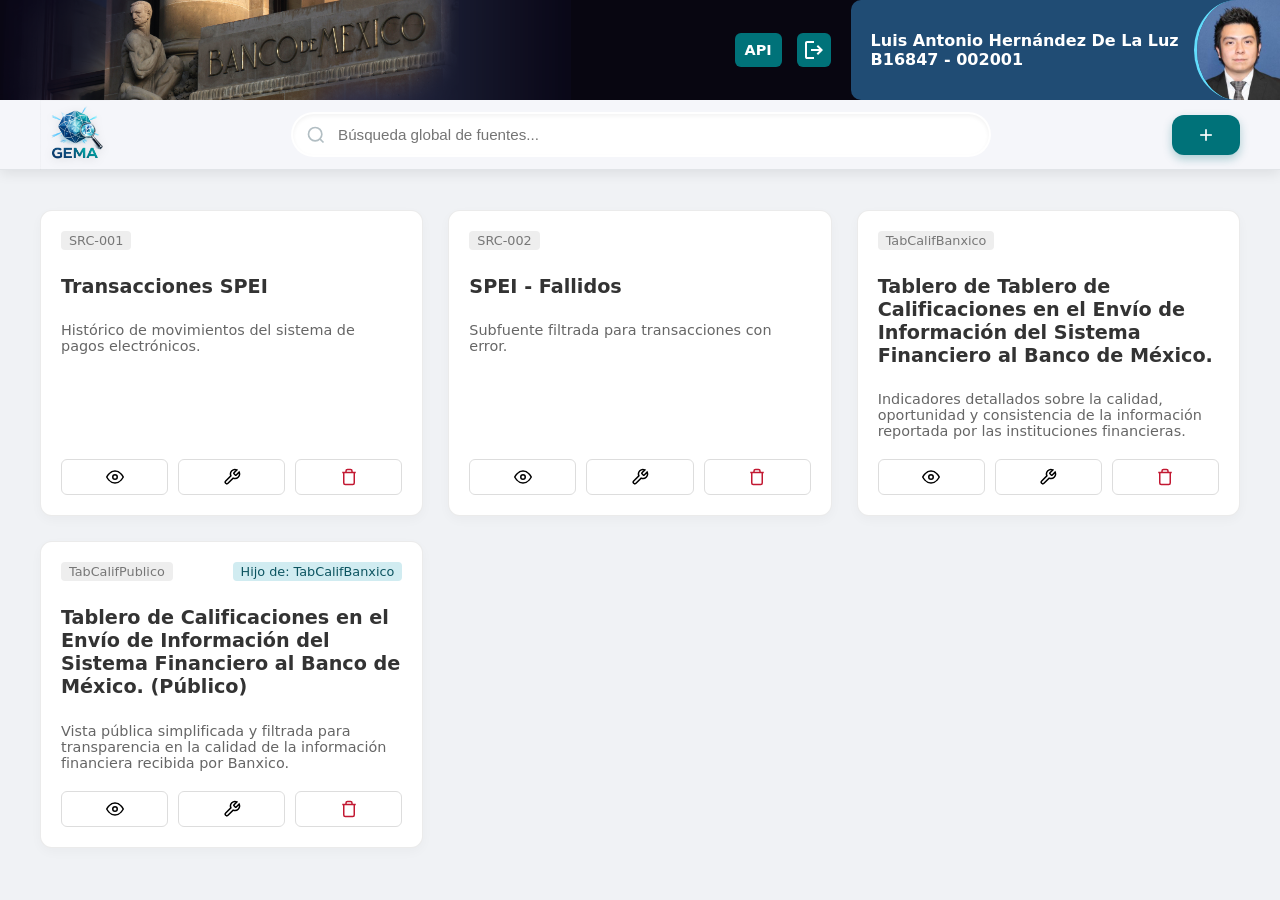
<file: index.html>
<!DOCTYPE html>
<html lang="es">
<head>
    <meta charset="UTF-8">
    <meta name="viewport" content="width=device-width, initial-scale=1.0">
    <link rel="stylesheet" href="css/header.css">
    <link rel="stylesheet" href="css/styles.css">
    <title>GEMA - Gestión de Fuentes de Datos</title>
</head>
<body>

    <header>
      <div class="grupo-izquierdo">
        <img src="imagenes/logo1.png" alt="Banco de Mexico" class="logo" />
      </div>
      <div class="usuario">
        <div class="botones-header desktop-only botones">          
          <a href="gema-api.html" id="btn-api-modulo" data-tooltip="Ir a GEMA-API">
            API
          </a>
          <a href="#" data-tooltip="Cerrar sesión">
            <img src="imagenes/salir.svg" alt="Cerrar sesión" width="24" height="24">
          </a>
        </div>
        <div class="usuario-main">
          <div class="info">
            <div class="nombre-usuario">Luis Antonio Hernández De La Luz</div>
            <div class="nombre-usuario">B16847 - 002001</div>
          </div>
          <img src="imagenes/b16847.png" alt="Usuario" class="foto-usuario">
        </div>
      </div>
    </header>

    <nav class="gema-nav-superior">
        <div class="nav-container">
            <div class="nav-brand">
                <img src="imagenes/IconoGEMA.svg" alt="GEMA Icon" class="gema-icon-logo">
            </div>
            
            <div class="nav-search">
                <div class="search-wrapper">
                    <input type="text" id="main-search" placeholder="Búsqueda global de fuentes...">
                    <svg class="search-icon" width="20" height="20" viewBox="0 0 24 24" fill="none" stroke="currentColor" stroke-width="2"><circle cx="11" cy="11" r="8"></circle><line x1="21" y1="21" x2="16.65" y2="16.65"></line></svg>
                </div>
            </div>

            <div class="nav-actions">
                <button class="btn-nueva-fuente-nav" id="btn-nueva-fuente">
                    <svg width="20" height="20" viewBox="0 0 24 24" fill="none" stroke="currentColor" stroke-width="2"><line x1="12" y1="5" x2="12" y2="19"></line><line x1="5" y1="12" x2="19" y2="12"></line></svg>
                </button>
            </div>
        </div>
    </nav>

    <div class="contenedor-app">
        <div class="section-header">
        </div>
        
        <div class="fuentes-grid" id="fuentes-container">
            </div>
    </div>

    <div id="modal-admin" class="modal">
        <div class="modal-content admin-size">
            </div>
    </div>
    <div id="modal-preview" class="modal">
        <div class="modal-content preview-size">
            </div>
    </div>


    <script src="js/librerias/jquery-3.7.1.min.js"></script>
    <script src="js/librerias/jquery-ui.min.js"></script>
    <script src="js/app.js"></script>
</body>
</html>
</file>
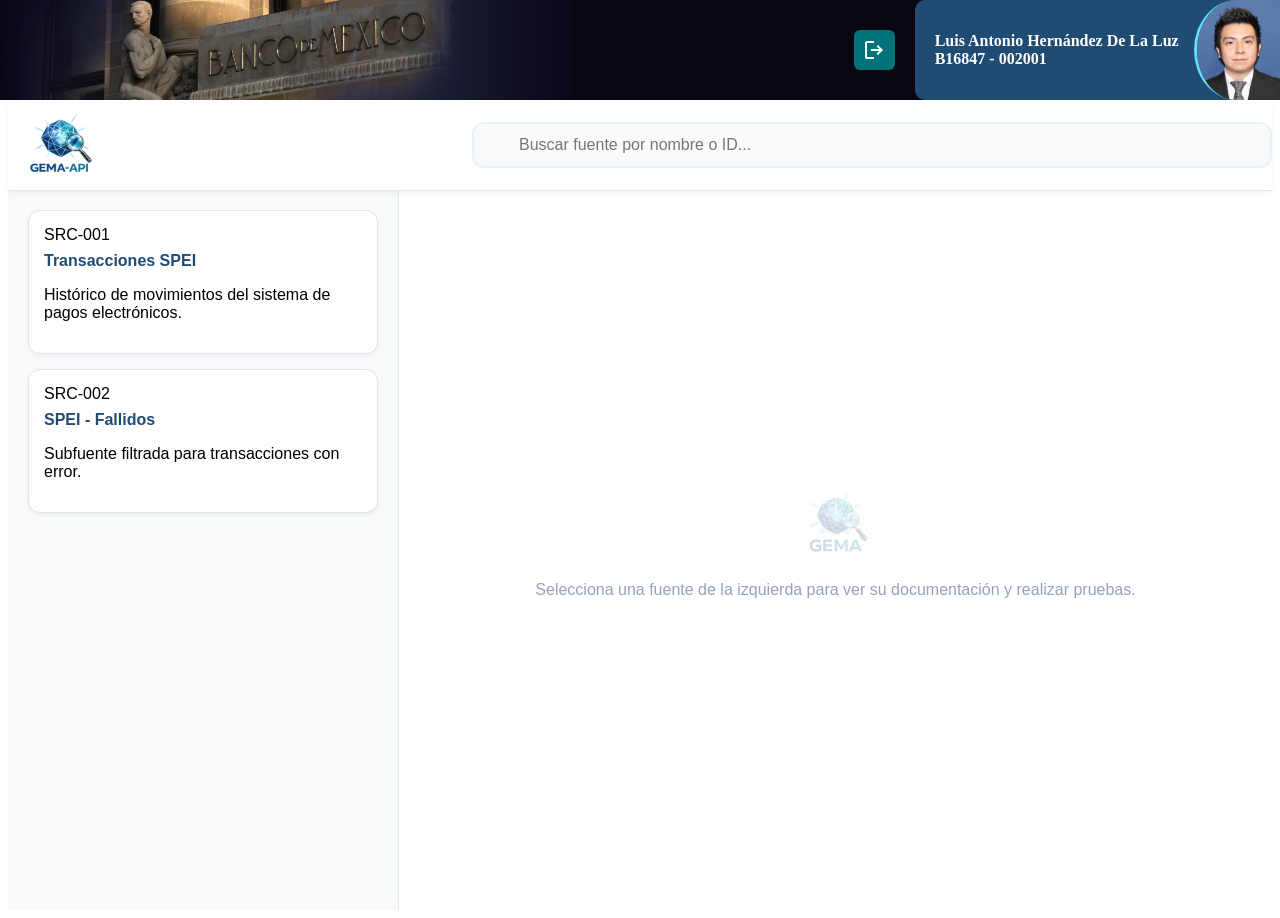
<file: gema-api.html>
<!DOCTYPE html>
<html lang="es">
<head>
	<meta charset="UTF-8">
    <meta name="viewport" content="width=device-width, initial-scale=1.0">

    <!-- Header-->
    <link rel="stylesheet" href="css/header.css">

    <link rel="stylesheet" href="css/gema-api.css">
    <!-- Titulo de pagina -->
    <title>GEMA</title>
</head>

<body>

	<!-- Header -->
	<header>
      <div class="grupo-izquierdo">
        <img src="imagenes/logo1.png" alt="Banco de Mexico" class="logo" />
      </div>
      <div class="usuario">
        <!-- Bonones de accion -->
        <div class="botones-header desktop-only botones">          
          <a href="#" data-tooltip="Cerrar sesión" data-tooltip-position="bottom">
            <img src="imagenes/salir.svg" alt="Cerrar sesión" data-imgtype="d" width="24" height="24">
          </a>
        </div>
        <div class="usuario-main">
          <div class="info">
            <div class="nombre-usuario">Luis Antonio Hernández De La Luz</div>
            <div class="nombre-usuario">B16847 - 002001</div>
          </div>
          <img src="imagenes/b16847.png" alt="Usuario" class="foto-usuario">
        </div>
      </div>
    </header>

    
    <!-- Contenido de la aplicación -->
<div class="contenedor-app">
    <section class="barra-herramientas-api">
        <div class="brand-api">
            <img src="imagenes/IconoGEMA-API.svg" alt="GEMA Logo" class="gema-logo-mini">
        </div>
        <div class="search-wrapper">
            <div class="search-box">
                <input type="text" id="api-search" placeholder="Buscar fuente por nombre o ID...">
            </div>
        </div>
    </section>

    <div class="main-api-layout">
        <aside class="api-sidebar">
            <div id="api-fuentes-container" class="grid-api-fuentes-vertical">
                </div>
        </aside>

        <main class="api-main-content">
            <div id="welcome-msg" class="placeholder-api">
                <img src="imagenes/IconoGEMA.svg" style="width: 80px; opacity: 0.2;">
                <p>Selecciona una fuente de la izquierda para ver su documentación y realizar pruebas.</p>
            </div>
            
            <section class="api-workspace" style="display: none;">
    <div class="workspace-header">
        <div class="titulo-doc">
            <h2 id="workspace-title">Nombre de la Fuente</h2>
        </div>
        <button class="btn-close-preview" title="Cerrar documentación" onclick="$('.api-workspace').hide(); $('#welcome-msg').show();">
    <svg width="20" height="20" viewBox="0 0 24 24" fill="none" stroke="currentColor" stroke-width="2.5" stroke-linecap="round" stroke-linejoin="round">
        <line x1="18" y1="6" x2="6" y2="18"></line>
        <line x1="6" y1="6" x2="18" y2="18"></line>
    </svg>
</button>
    </div>

    <div class="api-tabs">
        <button class="api-tab-btn active" onclick="switchApiTab(this, 'api-guia')">Guía de uso</button>
        <button class="api-tab-btn" onclick="switchApiTab(this, 'api-diccionario-ref')">Diccionario de datos</button>
        <button class="api-tab-btn" onclick="switchApiTab(this, 'api-tester')">Probar API</button>
    </div>

    <div class="api-workspace-body">
<div id="api-guia" class="tab-pane-api active">
    <div class="api-section">
        <h3>1. Token de Consulta</h3>
        <p>El token de consulta es un requisito necesario para poder utilizar el API. Consiste en caracteres alfanuméricos y debe ser enviado cada vez que se interactúe con los servicios provistos a través del JSON de entrada.</p>
        
        <label class="label-editable">Ejemplo de Token</label>
        <div class="code-block token-wrap">eyJhbGciOiJIUzI1NiJ9.eyJzdWIiOiJUb2tlbiIsImlhdCI6MTY5NzIyOTQwMCwiZXhwIjoxNjk3MjI5NDYwLCJtZW5zYWplIjoiR2VuZXJvIHVuIHRva2VuIHBhcmEgdXNhciBlbCBBUElGRiIsInRpcG9MbGF2ZSI6InB1YmxpY2EiLCJ1c3VhcmlvIjoicHVibGljbyJ9.MknHZlzvcUa0KKiMPglWXGdb6hflkn49L8cYdx__TbY</div>
    </div>

    <div class="api-section">
        <h3>2. ¿Cómo generar el token externamente?</h3>
        <p>Para obtener un token válido, se debe consumir el siguiente servicio técnico:</p>
        
        <div class="tabla-tecnica-container">
            <table class="tabla-tecnica">
                <tr>
                    <td><strong>URL del servicio</strong></td>
                    <td><code>https://www.banxico.org.mx/GEMA/API/generaTokenAPIIF</code></td>
                </tr>
                <tr>
                    <td><strong>Método</strong></td>
                    <td><span class="metodo post">POST</span></td>
                </tr>
                <tr>
                    <td><strong>Content-Type</strong></td>
                    <td><code>application/json</code></td>
                </tr>
                <tr>
                    <td><strong>Formato de respuesta</strong></td>
                    <td>Texto (String)</td>
                </tr>
                <tr>
                    <td><strong>Datos de entrada</strong></td>
                    <td><i style="color: #94a3b8;">No se requieren datos de entrada</i></td>
                </tr>
            </table>
        </div>
    </div>

    <div class="api-section">
    <div class="endpoint-header">
        <h3>Servicio /consultarInformacion</h3>
    </div>
    <p>Este servicio permite consultar información de diversas fuentes de base de datos de manera dinámica y flexible.</p>

    <h4>Detalles del servicio</h4>
    <div class="tabla-tecnica-container">
        <table class="tabla-tecnica">
            <tr>
                <td><strong>URL del servicio</strong></td>
                <td><code>https://www.banxico.org.mx/GEMA/API/consultarInformacion</code></td>
            </tr>
            <tr>
                <td><strong>Método</strong></td>
                <td><span class="metodo post">POST</span></td>
            </tr>
            <tr>
                <td><strong>Content-Type</strong></td>
                <td><code>application/json</code></td>
            </tr>
            <tr>
                <td><strong>Formato de respuesta</strong></td>
                <td>JSON (Objeto con arreglo de datos)</td>
            </tr>
        </table>
    </div>

    <h4>Descripción de entrada (Body)</h4>
    <p style="font-size: 0.85rem; color: #64748b; margin-bottom: 10px;">Envía un objeto JSON con los siguientes parámetros:</p>
    
    <div class="tabla-parametros-container">
        <table class="tabla-parametros">
            <thead>
                <tr>
                    <th>Campo</th>
                    <th>Tipo</th>
                    <th>Descripción</th>
                    <th>Requerido</th>
                </tr>
            </thead>
            <tbody>
                <tr>
                    <td><code>token</code></td>
                    <td>Texto</td>
                    <td>Código alfanumérico generado en el servicio de autenticación.</td>
                    <td><span class="req-tag">Obligatorio</span></td>
                </tr>
                <tr>
                    <td><code>fuente</code></td>
                    <td>Texto</td>
                    <td>ID de la fuente (ej: <span id="doc-id-fuente-inline">ID_FUENTE</span>).</td>
                    <td><span class="req-tag">Obligatorio</span></td>
                </tr>
                <tr>
                    <td><code>camposVisibles</code></td>
                    <td>Texto</td>
                    <td>Nombres de campos separados por comas que se desean obtener.</td>
                    <td><span class="req-tag">Obligatorio</span></td>
                </tr>
                <tr>
                    <td><code>campos</code></td>
                    <td>Texto</td>
                    <td>Campos a los cuales se les va a aplicar un filtro.</td>
                    <td><span class="opt-tag">Opcional</span></td>
                </tr>
                <tr>
                    <td><code>operadores</code></td>
                    <td>Texto</td>
                    <td>Operadores lógicos para los filtros (=, >, <, LIKE).</td>
                    <td><span class="opt-tag">Opcional</span></td>
                </tr>
                <tr>
                    <td><code>valores</code></td>
                    <td>Texto</td>
                    <td>Valores correspondientes a los filtros definidos.</td>
                    <td><span class="opt-tag">Opcional</span></td>
                </tr>
                <tr>
                    <td><code>camposAgrupador</code></td>
                    <td>Texto</td>
                    <td>Campos para aplicar operaciones de agregación (SUM, AVG).</td>
                    <td><span class="opt-tag">Opcional</span></td>
                </tr>
                <tr>
                    <td><code>operadoresAgrupador</code></td>
                    <td>Texto</td>
                    <td>Funciones de agrupación a aplicar.</td>
                    <td><span class="opt-tag">Opcional</span></td>
                </tr>
                <tr>
                    <td><code>agruparPorCampos</code></td>
                    <td>Texto</td>
                    <td>Campos base para la agrupación (GROUP BY).</td>
                    <td><span class="opt-tag">Opcional</span></td>
                </tr>
                <tr>
                    <td><code>ordenamiento</code></td>
                    <td>Texto</td>
                    <td>Campos de orden. Usa 1 (Asc) o -1 (Desc).</td>
                    <td><span class="opt-tag">Opcional</span></td>
                </tr>
                <tr>
                    <td><code>limite</code></td>
                    <td>Texto</td>
                    <td>Número de registros. 0 para traer todos.</td>
                    <td><span class="opt-tag">Opcional</span></td>
                </tr>
                <tr class="row-highlight">
                    <td><code>paginado</code></td>
                    <td>Texto</td>
                    <td>1 para activar paginación, 0 para desactivar.</td>
                    <td><span class="opt-tag">Opcional</span></td>
                </tr>
                <tr>
                    <td><code>pagInicio</code></td>
                    <td>Texto</td>
                    <td>Número de página inicial (Solo si paginado es 1).</td>
                    <td><span class="cond-tag">Condicional</span></td>
                </tr>
                <tr>
                    <td><code>pagFin</code></td>
                    <td>Número</td>
                    <td>Número de página final (Solo si paginado es 1).</td>
                    <td><span class="cond-tag">Condicional</span></td>
                </tr>
            </tbody>
        </table>
    </div>
</div>
</div>

        <div id="api-diccionario-ref" class="tab-pane-api">
            <h3>Diccionario de datos</h3>
            <div id="api-diccionario-list" class="diccionario-grid-api">
                </div>
        </div>

        <div id="api-tester" class="tab-pane-api">
    <div class="tester-container">
        <div class="token-generator-box">
            <div class="token-info">
                <h4><svg width="18" height="18" viewBox="0 0 24 24" fill="none" stroke="currentColor" stroke-width="2" style="vertical-align: middle; margin-right: 5px;"><path d="M21 2l-2 2m-7.61 7.61a5.5 5.5 0 1 1-7.778 7.778 5.5 5.5 0 0 1 7.777-7.777zm0 0L15.5 7.5m0 0l3 3m-3-3l2.5-2.5"></path></svg> Autenticación</h4>
                <p>Genera un token temporal para autorizar tus peticiones de prueba.</p>
            </div>
            <div class="token-action">
                <button class="btn-secundario" onclick="generarTokenJWT()">Generar JWT de prueba</button>
                <input type="text" id="token-display" class="form-control-gema token-input" placeholder="Token no generado..." readonly>
            </div>
        </div>

        <div class="playground-layout">
            <div class="params-side">
                <h3>Parámetros de la Consulta</h3>
                <div class="params-grid">
                    <div class="form-group-api full-width">
                        <label>ID de Fuente</label>
                        <input type="text" id="test-id-fuente" class="form-control-gema" readonly>
                    </div>
                    
                    <div class="form-group-api full-width">
                        <label>Campos Visibles (separados por coma)</label>
                        <input type="text" id="test-visibles" class="form-control-gema" placeholder="CAMPO1, CAMPO2, CAMPO3">
                    </div>

                    <div class="form-group-api">
                        <label>Campos (Filtro)</label>
                        <input type="text" id="test-campos" class="form-control-gema" placeholder="CAMPO_A">
                    </div>
                    <div class="form-group-api">
                        <label>Operadores</label>
                        <input type="text" id="test-operadores" class="form-control-gema" placeholder="=">
                    </div>
                    <div class="form-group-api full-width">
                        <label>Valores</label>
                        <input type="text" id="test-valores" class="form-control-gema" placeholder="Valor">
                    </div>

                    <div class="form-group-api">
                        <label>Campos Agrupador</label>
                        <input type="text" id="test-agrup-campos" class="form-control-gema" placeholder="MONTO">
                    </div>
                    <div class="form-group-api">
                        <label>Operadores Agrupador</label>
                        <input type="text" id="test-agrup-ops" class="form-control-gema" placeholder="SUM">
                    </div>
                    
                    <div class="form-group-api">
                        <label>Agrupar por Campos</label>
                        <input type="text" id="test-groupby" class="form-control-gema" placeholder="FECHA">
                    </div>
                    <div class="form-group-api">
                        <label>Ordenar por Campos</label>
                        <input type="text" id="test-order" class="form-control-gema" placeholder="ID:1">
                    </div>

                    <div class="form-group-api full-width">
                        <label>Número máximo de registros (Límite)</label>
                        <input type="number" id="test-limit" class="form-control-gema" value="10" min="0">
                    </div>
                </div>

                <button class="btn-primary btn-execute" onclick="consultarInformacionApi()">
                    <svg width="20" height="20" viewBox="0 0 24 24" fill="none" stroke="currentColor" stroke-width="2" style="vertical-align: middle; margin-right: 8px;"><polyline points="9 11 12 14 22 4"></polyline><path d="M21 12v7a2 2 0 0 1-2 2H5a2 2 0 0 1-2-2V5a2 2 0 0 1 2-2h11"></path></svg>
                    CONSULTAR INFORMACIÓN
                </button>
            </div>

            <div class="response-side">
                <div class="response-header">
                    <h3>Resultado JSON</h3>
                    <span id="status-pill" class="status-badge" style="display:none;">200 OK</span>
                </div>
                <div class="json-container">
                    <pre id="api-response-viewer" class="json-viewer">Presiona "Consultar Información" para ver los datos...</pre>
                </div>
            </div>
        </div>
    </div>
</div>
    </div>
</section>
        </main>
    </div>
</div>



  <!-- Librerias de jquery -->
  <script src="js/librerias/jquery-3.7.1.min.js"></script>
  <script type='text/javascript' src='js/librerias/jquery-ui.min.js' charset="UTF-8"></script>
  <link rel="stylesheet" href="js/librerias/jquery-ui.css" />

  <script src="js/api.js"></script>


</body>

</html>
</file>
<file: css/header.css>
* {
    max-width: 100%;
}
header {
    position: fixed;
    top: 0;
    left: 0;
    width: 100%;
    height: 100px;
    /*background-image: url(../../imagenes/vn/header_bg.jpg);*/
    background-image: url(../imagenes/LogoNBM.png);
    /*background-size: 100% 100%;*/
    background-repeat: no-repeat;
    background-position: left;
    display: flex;
    align-items: center;
    justify-content: space-between;
    padding-left: 10px;
    padding-right: 0;
    box-sizing: border-box;
    z-index: 100;
    background-color: #080611;
    background-size: auto 100%;
}

/* =============================
   LOGO DEL BANCO
============================= */
.grupo-izquierdo {
    display: flex;
    align-items: center;
}

.bml {
    height: 50px;
    width: auto;
    display: none;
}

.bml2 {
    height: 60px;
    width: auto;
    display: none;
}

.logo {
    height: 100px;
    width: auto;
    display: none;
}

/* =============================
   CONTENEDOR DEL USUARIO
============================= */
.usuario {
    display: flex;
    align-items: stretch;      /* Foto ocupa todo el alto */
    height: 100%;              /* Igual al header */
    margin-right: 0;
}

/* Columna izquierda: info + botones */
.usuario-main {
    display: flex;
    align-items: center;
    justify-content: center;
    background: rgba(32, 76, 116, 1);
    height: 100%;
    padding-left: 20px;
    border-top-left-radius: 10px;
    border-bottom-left-radius: 10px;
}

/* Info del usuario (nombre y clave) */
.usuario-main .info {
    display: flex;
    flex-direction: column;
    justify-content: center;
    margin-right: 15px;
    text-align: left;
}

.nombre-usuario {
    font-size: 16px;
    font-weight: 600;
    color: #fff;
    white-space: nowrap;
}

.numero-usuario {
    font-size: 13px;
    color: #e5e5e5;
    white-space: nowrap;
}

/* Botones: uno debajo del otro */
.botones-header {
    display: flex;
    flex-direction: row;
    gap: 8px;
    align-items: center;
    justify-content: center;
    margin-right: 20px;
}

.icono-header {
    background: none;
    border: none;
    cursor: pointer;
}

/* =============================
   FOTO DE USUARIO (media luna)
============================= */
.foto-usuario {
    height: 100%;
    width: auto;
    border-radius: 50% 0 0 50%;  
    object-fit: cover;
    display: block;
    border-left: 3px solid #62DDFC;
}


/* =============================
   BOTONES DE ACCION
============================= */
header .botones a, .btn-config {
    background: #007279;
    display: inline-flex;
    align-items: center;
    justify-content: center;
    text-align: center;
    min-width: 1.9em;
    min-height: 1.9em;
    padding: 5px;
    margin: 0px;
    border-radius: 6px;
    cursor: pointer;
}

header .botones a:hover, .btn-config:hover {
    background: #1B2A4A;    
}




/* =============================
   SUBMENU DE IDIOMA
============================= */
.boton-config {
    position: relative;
    display: inline-block;
    cursor: pointer;
}

/* Submenu oculto por defecto */
.submenu-idiomas {
    display: none;
    position: absolute;
    top: 76px;
    background-color: #eef3f3;
    border-radius: 6px;
    padding: 5px;
    flex-direction: column;
    gap: 5px;
    z-index: 200;
    box-shadow: 0 2px 10px rgba(0,0,0,0.3);
}

/* Cada opción del submenu */
.submenu-idiomas a img {
    display: block;
    width: 24px;
    height: 24px;
    border-radius: 4px;
    transition: transform 0.2s;
}

.submenu-idiomas a img:hover {
    transform: scale(1.1);
}

/* Clase que se agrega para mostrar el submenu */
.submenu-idiomas.show {
    display: flex;
}


/* =============================
   RESPONSIVO – MOVIL
============================= */
@media (max-width: 1126px) {

    header {
        /*background-image: none !important;*/
        /*background-color: #152340 !important;*/
        background-color: #080611;
        background-size: 60% 100%;
        height: 60px;
    }

    .grupo-izquierdo .bml {
        display: block;
        height: 40px;
    } 
    
    .grupo-izquierdo .bml2 {
        display: block;
        height: 60px;
    } 

    .logo{
        height: 50px;
        width: 180px;
    }

    /* Ocultar nombre y clave */
    .usuario-main .info {
        display: none;
    }

    /* Reacomodar contenedor */
    .usuario {
        display: flex;
        align-items: center;
        height: 100%;
    }

    .foto-usuario {
        height: 100%;
        border-radius: 50% 0 0 50%;  
    }

    .botones-header {
        margin-right: 15px;
    }

    .usuario-main {
        padding-left: 0px;
        background: none;
    }

    .iconos-movil {
        display: flex !important;
        flex-direction: column;
        align-items: center;
        margin-right: 10px;
    }

    .iconos-movil button img {
        width: 26px;
        height: 26px;
    }

    header .botones a, .btn-config {
        min-width: 1.5em;
        min-height: 1.5em;
    }

    .submenu-idiomas {
        top: 60px;
    }
    
}



.btn-menu{
    cursor: pointer;
    display: none;
}
</file>
<file: css/styles.css>
:root {
    --limitado: #c21832;
    --general: #f08019;
    --publico: #44ac34;
    --no-significativa: #5a5959;
    --primary: #007279;
    --bg-app: #f4f7f6;
}

body {
    background-color: var(--bg-app);
    font-family: 'Segoe UI', Tahoma, Geneva, Verdana, sans-serif;
    margin: 0;
}

.contenedor-app {
    padding: 120px 40px 40px 40px; /* Margen superior para el header fijo */
}

/* Toolbar */
.toolbar {
    display: flex;
    justify-content: space-between;
    align-items: center;
    margin-bottom: 30px;
    gap: 20px;
    flex-wrap: wrap;
}

.search-box {
    position: relative;
    flex-grow: 1;
    max-width: 600px;
}

.search-box input {
    width: 100%;
    padding: 12px 40px 12px 15px;
    border-radius: 8px;
    border: 1px solid #ddd;
    font-size: 1rem;
}

.search-box svg {
    position: absolute;
    right: 15px;
    top: 50%;
    transform: translateY(-50%);
    color: #888;
}

.btn-primary {
    background: var(--primary);
    color: white;
    border: none;
    padding: 12px 24px;
    border-radius: 8px;
    cursor: pointer;
    display: flex;
    align-items: center;
    gap: 8px;
    font-weight: 600;
}

/* Grid y Cards */
.fuentes-grid {
    display: grid;
    grid-template-columns: repeat(auto-fill, minmax(300px, 1fr));
    gap: 25px;
}

.card-fuente {
    background: white;
    border-radius: 12px;
    padding: 20px;
    box-shadow: 0 4px 6px rgba(0,0,0,0.05);
    transition: all 0.3s ease;
    border-bottom: 5px solid transparent;
    position: relative;
    display: flex;
    flex-direction: column;
}

.card-fuente:hover {
    transform: translateY(-5px);
    box-shadow: 0 10px 20px rgba(0,0,0,0.1);
}

/* Colores de clasificación */
.card-fuente[data-clase="Uso Limitado"]:hover { border-bottom-color: var(--limitado); }
.card-fuente[data-clase="Uso General"]:hover { border-bottom-color: var(--general); }
.card-fuente[data-clase="Uso Público"]:hover { border-bottom-color: var(--publico); }
.card-fuente[data-clase="NO Significativa"]:hover { border-bottom-color: var(--no-significativa); }

.card-header {
    display: flex;
    justify-content: space-between;
    align-items: flex-start;
    margin-bottom: 15px;
}

.card-id {
    font-size: 0.8rem;
    color: #777;
    background: #eee;
    padding: 2px 8px;
    border-radius: 4px;
}

.card-fuente h3 {
    margin: 10px 0;
    color: #333;
    font-size: 1.2rem;
}

.card-desc {
    font-size: 0.9rem;
    color: #666;
    margin-bottom: 20px;
    flex-grow: 1;
}

.card-actions {
    display: flex;
    gap: 10px;
}

.btn-icon {
    flex: 1;
    padding: 8px;
    border: 1px solid #ddd;
    border-radius: 6px;
    background: white;
    cursor: pointer;
    transition: 0.2s;
    display: flex;
    justify-content: center;
    align-items: center;
}

.btn-icon:hover {
    background: #f0f0f0;
}

/* Modales */
.modal {
    display: none;
    position: fixed;
    z-index: 1000;
    left: 0;
    top: 0;
    width: 100%;
    height: 100%;
    background-color: rgba(0,0,0,0.5);
    overflow-y: auto;
}

.modal-content {
    background-color: white;
    margin: 5% auto;
    padding: 30px;
    border-radius: 12px;
    width: 80%;
    max-width: 800px;
}

.modal-content.large {
    max-width: 1100px;
}

.close-modal {
    float: right;
    font-size: 28px;
    font-weight: bold;
    cursor: pointer;
}

/* Admin Tabs/Sections */
.admin-nav {
    display: flex;
    gap: 15px;
    border-bottom: 1px solid #ddd;
    margin-bottom: 20px;
}

.admin-nav-item {
    padding: 10px 15px;
    cursor: pointer;
    border-bottom: 3px solid transparent;
}

.admin-nav-item.active {
    border-bottom-color: var(--primary);
    color: var(--primary);
    font-weight: bold;
}

/* Responsive */
@media (max-width: 768px) {
    .contenedor-app { padding: 80px 15px 15px 15px; }
    .toolbar { flex-direction: column; align-items: stretch; }
}

:root {
    --bg-nav: #F5F6FA;
    --primary-gema: #007279;
    --accent-blue: #204C74;
    --text-dark: #2D3436;
    --shadow-soft: 0 4px 12px rgba(0, 0, 0, 0.08);
    --transition: all 0.3s cubic-bezier(0.4, 0, 0.2, 1);
}

body {
    background-color: #f0f2f5;
    font-family: 'Segoe UI', system-ui, -apple-system, sans-serif;
    margin: 0;
}

/* Espaciado para los dos headers fijos */
.contenedor-app {
    padding: 180px 40px 40px 40px;
    max-width: 1400px;
    margin: 0 auto;
}

/* Nuevo Menú Superior GEMA */
.gema-nav-superior {
    position: fixed;
    top: 100px; /* Debajo del header principal */
    left: 0;
    width: 100%;
    height: 70px;
    background-color: var(--bg-nav);
    box-shadow: var(--shadow-soft);
    z-index: 99;
    display: flex;
    align-items: center;
    border-bottom: 1px solid #e1e4e8;
    transition: var(--transition);
}

.nav-container {
    display: flex;
    align-items: center;
    justify-content: space-between;
    width: 100%;
    padding: 0 40px;
    gap: 20px;
}

/* Marca e Icono */
.nav-brand {
    display: flex;
    align-items: center;
    gap: 12px;
    min-width: fit-content;
}

.gema-icon-logo {
    height: 70px;
    width: 70px;
    filter: drop-shadow(0 2px 4px rgba(0,0,0,0.1));
    transition: transform 0.3s ease;
}

.nav-brand:hover .gema-icon-logo {
    transform: rotate(-10deg) scale(1.1);
}

.gema-title {
    font-size: 1.5rem;
    font-weight: 800;
    color: var(--accent-blue);
    letter-spacing: 1px;
}

/* Buscador Estilizado */
.nav-search {
    flex-grow: 1;
    max-width: 700px;
}

.search-wrapper {
    position: relative;
    width: 100%;
}

.search-wrapper input {
    width: 100%;
    padding: 12px 20px 12px 45px;
    border: 2px solid transparent;
    border-radius: 30px;
    background: white;
    font-size: 0.95rem;
    box-shadow: inset 0 2px 4px rgba(0,0,0,0.05);
    transition: var(--transition);
}

.search-wrapper input:focus {
    outline: none;
    border-color: #04b3bb;
    box-shadow: 0 0 0 4px rgba(4, 179, 187, 0.1);
}

.search-icon {
    position: absolute;
    left: 15px;
    top: 50%;
    transform: translateY(-50%);
    color: #b2bec3;
    transition: color 0.3s;
}

.search-wrapper input:focus + .search-icon {
    color: var(--primary-gema);
}

/* Botón Nueva Fuente */
.btn-nueva-fuente-nav {
    background: var(--primary-gema);
    color: white;
    border: none;
    padding: 10px 24px;
    border-radius: 12px;
    font-weight: 600;
    display: flex;
    align-items: center;
    gap: 10px;
    cursor: pointer;
    box-shadow: 0 4px 10px rgba(0, 114, 121, 0.3);
    transition: var(--transition);
    white-space: nowrap;
}

.btn-nueva-fuente-nav:hover {
    background: #005a60;
    transform: translateY(-2px);
    box-shadow: 0 6px 15px rgba(0, 114, 121, 0.4);
}

.btn-nueva-fuente-nav:active {
    transform: translateY(0);
}

/* Títulos de sección */
.section-header {
    margin-bottom: 30px;
}

.section-header h2 {
    color: var(--accent-blue);
    font-size: 1.8rem;
    margin: 0;
}

.section-header p {
    color: #636e72;
    margin: 5px 0 0 0;
}

/* Responsivo */
@media (max-width: 1126px) {
    .gema-nav-superior { top: 60px; }
    .contenedor-app { padding-top: 140px; }
}

@media (max-width: 768px) {
    .nav-container { padding: 0 15px; }
    .gema-title, .btn-nueva-fuente-nav span { display: none; }
    .nav-brand { gap: 0; }
}

/* Aseguramos que los rellenos no aumenten el tamaño de los elementos */
* {
    box-sizing: border-box;
}

/* ... (resto de tus estilos anteriores) ... */

@media (max-width: 768px) {
    .gema-nav-superior {
        height: auto; 
        padding: 10px 0;
        top: 60px;
    }

    .nav-container {
        display: flex;
        flex-wrap: wrap; /* Permitimos que los elementos se envuelvan */
        flex-direction: row; /* Volvemos a fila para usar order */
        justify-content: space-between;
        align-items: center;
        padding: 0 15px;
        gap: 10px;
    }

    /* 1. Logo y Título (Arriba a la izquierda) */
    .nav-brand {
        order: 1;
        flex: 1;
        justify-content: flex-start;
    }
    
    .gema-title {
        display: block; /* Lo volvemos a mostrar pero más pequeño */
        font-size: 1.2rem;
    }

    .gema-icon-logo {
        height: 30px;
        width: 30px;
    }

    /* 2. Botón Nueva Fuente (Arriba a la derecha) */
    .nav-actions {
        order: 2;
        width: auto;
        flex: 0;
    }

    .btn-nueva-fuente-nav {
        padding: 8px 12px;
        font-size: 0.85rem;
        border-radius: 8px;
    }
    
    .btn-nueva-fuente-nav span {
        display: none; /* Ocultamos el texto "Nueva Fuente" para dejar solo el icono (+) en móviles muy pequeños */
    }
    
    /* Si quieres que se vea el texto si hay espacio, usa esto en su lugar: */
    /* @media (min-width: 400px) { .btn-nueva-fuente-nav span { display: inline; } } */

    /* 3. Buscador (Abajo, ancho completo) */
    .nav-search {
        order: 3;
        width: 100%;
        max-width: 100%;
        margin-top: 5px;
    }

    .search-wrapper input {
        width: 100%;
        padding: 10px 15px 10px 40px; /* Ajustamos padding para que no se corte */
    }

    /* Ajuste del contenido principal para que no se tape */
    .contenedor-app {
        padding-top: 190px;
    }
}

/* --- Estilos base del Card --- */
.card-fuente {
    background: white;
    border-radius: 16px; /* Esquinas más suaves */
    padding: 24px;
    box-shadow: 0 4px 12px rgba(0,0,0,0.03); /* Sombra base muy tenue */
    transition: transform 0.4s cubic-bezier(0.175, 0.885, 0.32, 1.275), 
                box-shadow 0.4s ease; /* Transición suave para el aura */
    position: relative;
    display: flex;
    flex-direction: column;
    border: 1px solid rgba(0,0,0,0.05); /* Borde casi invisible */
    overflow: hidden;
}

/* Elevación sutil al hacer hover */
.card-fuente:hover {
    transform: translateY(-8px);
    background: #ffffff;
}

/* --- Efecto de Aura Sutil por Clasificación --- */

/* Uso Limitado (#c21832) */
.card-fuente[data-clase="Uso Limitado"]:hover { 
    box-shadow: 0 15px 35px rgba(194, 24, 50, 0.15), 
                0 0 15px rgba(194, 24, 50, 0.08); 
}

/* Uso General (#f08019) */
.card-fuente[data-clase="Uso General"]:hover { 
    box-shadow: 0 15px 35px rgba(240, 128, 25, 0.15), 
                0 0 15px rgba(240, 128, 25, 0.08); 
}

/* Uso Público (#44ac34) */
.card-fuente[data-clase="Uso Público"]:hover { 
    box-shadow: 0 15px 35px rgba(68, 172, 52, 0.15), 
                0 0 15px rgba(68, 172, 52, 0.08); 
}

/* NO Significativa (#5a5959) */
.card-fuente[data-clase="NO Significativa"]:hover { 
    box-shadow: 0 15px 35px rgba(90, 89, 89, 0.15), 
                0 0 15px rgba(90, 89, 89, 0.08); 
}

/* Indicador visual de color interno (opcional para reforzar la categoría) */
.card-fuente::before {
    content: '';
    position: absolute;
    top: 0;
    left: 0;
    width: 4px;
    height: 100%;
    opacity: 0.7;
}

.card-fuente[data-clase="Uso Limitado"]::before { background-color: #c21832; } [cite: 98]
.card-fuente[data-clase="Uso General"]::before { background-color: #f08019; } [cite: 99]
.card-fuente[data-clase="Uso Público"]::before { background-color: #44ac34; } [cite: 99]
.card-fuente[data-clase="NO Significativa"]::before { background-color: #5a5959; } [cite: 99]

/* --- Estilos base del Card --- */
.card-fuente {
    background: white;
    border-radius: 16px; /* Esquinas más suaves */
    padding: 24px;
    box-shadow: 0 4px 12px rgba(0,0,0,0.03); /* Sombra base muy tenue */
    transition: transform 0.4s cubic-bezier(0.175, 0.885, 0.32, 1.275), 
                box-shadow 0.4s ease; /* Transición suave para el aura */
    position: relative;
    display: flex;
    flex-direction: column;
    border: 1px solid rgba(0,0,0,0.05); /* Borde casi invisible */
    overflow: hidden;
}

/* Elevación sutil al hacer hover */
.card-fuente:hover {
    transform: translateY(-8px);
    background: #ffffff;
}

/* --- Efecto de Aura Sutil por Clasificación --- */

/* Uso Limitado (#c21832) */
.card-fuente[data-clase="Uso Limitado"]:hover { 
    box-shadow: 0 15px 35px rgba(194, 24, 50, 0.15), 
                0 0 15px rgba(194, 24, 50, 0.08); 
}

/* Uso General (#f08019) */
.card-fuente[data-clase="Uso General"]:hover { 
    box-shadow: 0 15px 35px rgba(240, 128, 25, 0.15), 
                0 0 15px rgba(240, 128, 25, 0.08); 
}

/* Uso Público (#44ac34) */
.card-fuente[data-clase="Uso Público"]:hover { 
    box-shadow: 0 15px 35px rgba(68, 172, 52, 0.15), 
                0 0 15px rgba(68, 172, 52, 0.08); 
}

/* NO Significativa (#5a5959) */
.card-fuente[data-clase="NO Significativa"]:hover { 
    box-shadow: 0 15px 35px rgba(90, 89, 89, 0.15), 
                0 0 15px rgba(90, 89, 89, 0.08); 
}

/* Indicador visual de color interno (opcional para reforzar la categoría) */
.card-fuente::before {
    content: '';
    position: absolute;
    top: 0;
    left: 0;
    width: 4px;
    height: 100%;
    opacity: 0.7;
}

.card-fuente[data-clase="Uso Limitado"]::before { background-color: #c21832; } [cite: 98]
.card-fuente[data-clase="Uso General"]::before { background-color: #f08019; } [cite: 99]
.card-fuente[data-clase="Uso Público"]::before { background-color: #44ac34; } [cite: 99]
.card-fuente[data-clase="NO Significativa"]::before { background-color: #5a5959; } [cite: 99]

/* 1. Reset de visibilidad para el indicador lateral */
.card-fuente::before {
    content: '';
    position: absolute;
    top: 0;
    left: 0;
    width: 6px;
    height: 100%;
    /* Por defecto oculto en todas */
    display: none; 
}

/* 2. Activar SOLO en la primera card del contenedor */
.card-fuente:first-child::before {
    display: block;
}

/* 3. Colores del indicador según clasificación (aplica a la primera card) */
.card-fuente[data-clase="Uso Limitado"]::before { background-color: #c21832; }
.card-fuente[data-clase="Uso General"]::before { background-color: #f08019; }
.card-fuente[data-clase="Uso Público"]::before { background-color: #44ac34; }
.card-fuente[data-clase="NO Significativa"]::before { background-color: #5a5959; }

/* 4. Configuración del Aura Inferior (Hover) */
.card-fuente {
    background: white;
    border-radius: 12px;
    padding: 20px;
    position: relative;
    transition: transform 0.3s ease, box-shadow 0.3s ease;
    border: 1px solid rgba(0,0,0,0.05);
    /* Importante: No usar overflow:hidden aquí o se cortará el aura de abajo */
}

.card-fuente:hover {
    transform: translateY(-5px);
}

/* AURA SOLO ABAJO:
   Sintaxis: box-shadow: [h-offset] [v-offset] [blur] [spread] [color]
   Al poner un spread negativo (-15px), la sombra se encoge hacia el centro,
   y al poner un v-offset grande (25px), la empujamos hacia abajo para que 
   solo asome por ese borde.
*/

.card-fuente[data-clase="Uso Limitado"]:hover { 
    box-shadow: 0 25px 30px -15px rgba(194, 24, 50, 0.5); 
}

.card-fuente[data-clase="Uso General"]:hover { 
    box-shadow: 0 25px 30px -15px rgba(240, 128, 25, 0.5); 
}

.card-fuente[data-clase="Uso Público"]:hover { 
    box-shadow: 0 25px 30px -15px rgba(68, 172, 52, 0.5); 
}

.card-fuente[data-clase="NO Significativa"]:hover { 
    box-shadow: 0 25px 30px -15px rgba(90, 89, 89, 0.5); 
}

/* 1. Primero: Definimos la barrita pero la OCULTAMOS para todas las cards */
.card-fuente::before {
    content: '';
    position: absolute;
    top: 0;
    left: 0;
    width: 6px;
    height: 100%;
    display: none; /* <--- Esto asegura que nadie la muestre por defecto */
    border-top-left-radius: 12px; /* Opcional: para que encaje con la curva de la card */
    border-bottom-left-radius: 12px;
}

/* 2. Segundo: La ACTIVAMOS únicamente para la primera card del contenedor */
.card-fuente:first-child::before {
    display: block;
}

/* 3. Tercero: Asignamos los colores (solo se verán en la que tenga el display: block) */
.card-fuente[data-clase="Uso Limitado"]::before { background-color: #c21832; }
.card-fuente[data-clase="Uso General"]::before { background-color: #f08019; }
.card-fuente[data-clase="Uso Público"]::before { background-color: #44ac34; }
.card-fuente[data-clase="NO Significativa"]::before { background-color: #5a5959; }

/* 4. Mantenemos tu Aura que ya te gustó (solo hacia abajo) */
.card-fuente {
    background: white;
    border-radius: 12px;
    position: relative;
    transition: transform 0.3s ease, box-shadow 0.3s ease;
    border: 1px solid rgba(0,0,0,0.05);
}

.card-fuente:hover {
    transform: translateY(-5px);
}

.card-fuente[data-clase="Uso Limitado"]:hover { box-shadow: 0 25px 30px -15px rgba(194, 24, 50, 0.5); }
.card-fuente[data-clase="Uso General"]:hover { box-shadow: 0 25px 30px -15px rgba(240, 128, 25, 0.5); }
.card-fuente[data-clase="Uso Público"]:hover { box-shadow: 0 25px 30px -15px rgba(68, 172, 52, 0.5); }
.card-fuente[data-clase="NO Significativa"]:hover { box-shadow: 0 25px 30px -15px rgba(90, 89, 89, 0.5); }

/* --- ELIMINACIÓN RADICAL DE BARRAS SOLIDAS --- */

/* 1. Anulamos cualquier pseudoelemento que se haya creado (el origen de la barra) */
.card-fuente::before, 
.card-fuente::after {
    display: none !important;
    content: none !important;
    width: 0 !important;
}

/* 2. Definimos la card con un borde UNIFORME en los 4 lados */
.card-fuente {
    background: white;
    border-radius: 12px;
    padding: 20px;
    position: relative;
    /* Forzamos un borde gris muy tenue e igual en todo el contorno */
    border: 1px solid rgba(0,0,0,0.08) !important; 
    display: flex;
    flex-direction: column;
    transition: transform 0.3s ease, box-shadow 0.3s ease;
}

/* 3. Animación de elevación al pasar el mouse */
.card-fuente:hover {
    transform: translateY(-5px);
    background: #fff;
}

/* 4. AURA ÚNICAMENTE EN LA PARTE INFERIOR AL HACER HOVER
   Configuración: 0 desplazamiento horizontal, 25px hacia abajo, 
   30px de difuminado y -15px de propagación para esconder los lados.
*/

/* Uso Limitado */
.card-fuente[data-clase="Uso Limitado"]:hover { 
    box-shadow: 0 25px 30px -15px rgba(194, 24, 50, 0.5) !important; 
}

/* Uso General */
.card-fuente[data-clase="Uso General"]:hover { 
    box-shadow: 0 25px 30px -15px rgba(240, 128, 25, 0.5) !important; 
}

/* Uso Público */
.card-fuente[data-clase="Uso Público"]:hover { 
    box-shadow: 0 25px 30px -15px rgba(68, 172, 52, 0.5) !important; 
}

/* NO Significativa */
.card-fuente[data-clase="NO Significativa"]:hover { 
    box-shadow: 0 25px 30px -15px rgba(90, 89, 89, 0.5) !important; 
}


/* --- Ajustes de Modal --- */
.modal {
    display: none; 
    position: fixed;
    z-index: 1000;
    left: 0;
    top: 0;
    width: 100%;
    height: 100%;
    background-color: rgba(0, 0, 0, 0.5); /* El fondo gris */
    backdrop-filter: blur(3px); /* Efecto de desenfoque moderno */
}

.modal-content {
    background-color: #fff;
    margin: 5% auto;
    padding: 0; /* Quitamos padding para que el header de la tabla pegue arriba */
    border-radius: 12px;
    width: 90%;
    max-width: 1000px;
    box-shadow: 0 10px 30px rgba(0,0,0,0.2);
    position: relative;
    overflow: hidden; /* Para que las esquinas de la tabla respeten el radio del modal */
    animation: modalSlideDown 0.3s ease-out;
}

@keyframes modalSlideDown {
    from { transform: translateY(-50px); opacity: 0; }
    to { transform: translateY(0); opacity: 1; }
}

/* --- Tabla de Previsualización GEMA --- */
.preview-header {
    background: #F5F6FA;
    padding: 20px;
    border-bottom: 1px solid #eee;
    display: flex;
    justify-content: space-between;
    align-items: center;
}

.preview-header h3 { margin: 0; color: #204C74; }

.table-wrapper {
    padding: 20px;
    overflow-x: auto; /* Esto la hace responsiva */
}

.gema-preview-table {
    width: 100%;
    border-collapse: collapse;
    min-width: 600px; /* Evita que se amontone en móvil */
}

.gema-preview-table th {
    background-color: #fcfcfc;
    color: #555;
    font-weight: 600;
    text-align: left;
    padding: 15px;
    border-bottom: 2px solid #eee;
    font-size: 0.85rem;
    text-transform: uppercase;
    letter-spacing: 0.5px;
}

.gema-preview-table td {
    padding: 12px 15px;
    border-bottom: 1px solid #f0f0f0;
    color: #444;
    font-size: 0.9rem;
}

.gema-preview-table tr:hover {
    background-color: #f9f9ff;
}

/* Badge para datos en la tabla */
.cell-badge {
    padding: 4px 8px;
    border-radius: 4px;
    font-size: 0.75rem;
    font-weight: bold;
    background: #e1e8ed;
}

.btn-cerrar-modal {
    background: none;
    border: none;
    font-size: 1.5rem;
    cursor: pointer;
    color: #888;
}


/* --- Modal de Previsualización --- */
.modal {
    display: none; 
    position: fixed;
    z-index: 2000; /* Por encima de todo */
    left: 0;
    top: 0;
    width: 100%;
    height: 100%;
    background-color: rgba(0, 0, 0, 0.6);
    backdrop-filter: blur(4px); /* Efecto de cristal esmerilado */
}

.modal-content.preview-size {
    background-color: #fff;
    margin: 5% auto;
    width: 90%;
    max-width: 1100px;
    border-radius: 16px;
    box-shadow: 0 20px 50px rgba(0,0,0,0.3);
    overflow: hidden; /* Corta los bordes de la tabla para que sigan el radio del modal */
    animation: slideIn 0.3s ease-out;
}

@keyframes slideIn {
    from { transform: translateY(-30px); opacity: 0; }
    to { transform: translateY(0); opacity: 1; }
}

/* --- Estructura Interna de la Tabla --- */
.preview-header {
    background: #F5F6FA;
    padding: 20px 25px;
    border-bottom: 1px solid #e1e4e8;
    display: flex;
    justify-content: space-between;
    align-items: center;
}

.preview-header h3 { margin: 0; color: #204C74; font-size: 1.4rem; }

.table-responsive-container {
    padding: 0;
    overflow-x: auto; /* Scroll horizontal en móviles */
    background: white;
}

.gema-table {
    width: 100%;
    border-collapse: collapse;
    min-width: 800px; /* Asegura que la tabla no se amontone */
}

.gema-table th {
    background: #04b3bb;
    color: #ffffff;
    font-weight: 700;
    text-align: center;
    padding: 18px 15px;
    border-bottom: 2px solid #edf2f7;
    font-size: 0.85rem;
    text-transform: uppercase;
}

.gema-table td {
    padding: 15px;
    border-bottom: 1px solid #f1f4f8;
    color: #2d3748;
    font-size: 0.95rem;
}

.gema-table tr:hover { background: #f9fbff; }

/* Badges de estado en la tabla */
.status-pill {
    padding: 5px 12px;
    border-radius: 20px;
    font-size: 0.75rem;
    font-weight: bold;
    display: inline-block;
}
.status-success { background: #e6fffa; color: #285e61; }
.status-error { background: #fff5f5; color: #9b2c2c; }

.btn-close-preview {
    background: #eee;
    border: none;
    width: 35px;
    height: 35px;
    border-radius: 50%;
    cursor: pointer;
    font-size: 1.2rem;
    color: #666;
    transition: 0.2s;
}
.btn-close-preview:hover { background: #e2e8f0; color: #000; }


/*ADMIN*/
/* --- Estilos de Administración --- */
.modal-content.admin-size {
    max-width: 1200px;
    height: 85vh;
    display: flex;
    flex-direction: column;
}

.admin-body {
    flex: 1;
    overflow-y: auto;
    padding: 25px;
}

/* Tabs */
.admin-tabs {
    display: flex;
    background: #F5F6FA;
    border-bottom: 1px solid #ddd;
    padding: 0 20px;
}

.tab-btn {
    padding: 15px 25px;
    border: none;
    background: none;
    cursor: pointer;
    font-weight: 600;
    color: #666;
    border-bottom: 3px solid transparent;
    transition: 0.3s;
}

.tab-btn.active {
    color: var(--primary-gema);
    border-bottom-color: var(--primary-gema);
}

/* Formulario Metadatos */
.grid-form {
    display: grid;
    grid-template-columns: repeat(auto-fit, minmax(250px, 1fr));
    gap: 20px;
}

.form-group.full { grid-column: 1 / -1; }

.clasif-select {
    font-weight: bold;
    color: white;
    padding: 8px;
    border-radius: 6px;
}

/* Diccionario Editable */
.diccionario-container {
    background: white;
    border: 1px solid #eee;
    border-radius: 8px;
    margin-top: 15px;
}

.btn-add {
    background: #44ac34;
    color: white;
    border: none;
    padding: 8px 15px;
    border-radius: 5px;
    cursor: pointer;
    margin-bottom: 10px;
}

/* Permisos */
.permisos-split {
    display: grid;
    grid-template-columns: 300px 1fr;
    gap: 20px;
}

.app-list, .user-list {
    border: 1px solid #eee;
    border-radius: 8px;
    padding: 15px;
    background: #fcfcfc;
}

.app-item {
    display: flex;
    align-items: center;
    gap: 10px;
    padding: 10px;
    border-bottom: 1px solid #eee;
}

/* Footer Modal */
.admin-footer {
    padding: 20px;
    border-top: 1px solid #eee;
    text-align: right;
    background: #fff;
}

/* --- Navegación de Tabs en la Modal --- */
.admin-tabs {
    display: flex;
    background: #F5F6FA;
    border-bottom: 1px solid #ddd;
    padding: 0; /* Sin padding lateral para que llegue a los bordes */
    
    /* Scroll horizontal en móviles */
    overflow-x: auto; 
    scrollbar-width: none; /* Oculta scrollbar en Firefox */
    -ms-overflow-style: none; /* Oculta scrollbar en IE/Edge */
}

/* Oculta scrollbar en Chrome, Safari y Opera */
.admin-tabs::-webkit-scrollbar {
    display: none; 
}

.tab-btn {
    flex: 1; /* Hace que todos los tabs crezcan por igual para ocupar el ancho total */
    min-width: 140px; /* Asegura que el texto no se amontone en pantallas pequeñas */
    padding: 18px 10px;
    border: none;
    background: none;
    cursor: pointer;
    font-weight: 600;
    color: #666;
    border-bottom: 4px solid transparent; /* Borde un poco más grueso para que resalte */
    transition: all 0.3s ease;
    white-space: nowrap; /* Evita que el texto salte de línea */
    text-align: center;
    font-size: 0.9rem;
}

.tab-btn:hover {
    background: rgba(0, 114, 121, 0.05);
    color: var(--primary-gema);
}

.tab-btn.active {
    color: var(--primary-gema);
    border-bottom-color: var(--primary-gema);
    background: white; /* Resalta el tab activo */
}

/* Ajuste para móviles: si hay muchos tabs, se activará el scroll */
@media (max-width: 600px) {
    .tab-btn {
        flex: none; /* Desactiva el crecimiento equitativo para permitir el scroll natural */
        padding: 15px 20px;
    }
}

/* --- Metadatos Dinámicos --- */
.metadata-grid {
    display: grid;
    grid-template-columns: repeat(auto-fit, minmax(300px, 1fr));
    gap: 20px;
    margin-top: 15px;
}

.metadata-card {
    background: #fff;
    border: 1px solid #e1e4e8;
    border-radius: 10px;
    padding: 15px;
    position: relative;
    transition: all 0.3s ease;
    display: flex;
    flex-direction: column;
    gap: 8px;
}

.metadata-card:hover {
    border-color: #04b3bb;
    box-shadow: 0 5px 15px rgba(0,0,0,0.05);
}

.metadata-card .delete-field {
    position: absolute;
    top: -10px;
    right: -10px;
    background: #ff4757;
    color: white;
    border: none;
    border-radius: 50%;
    width: 25px;
    height: 25px;
    cursor: pointer;
    display: flex;
    align-items: center;
    justify-content: center;
    font-size: 12px;
    opacity: 0;
    transition: opacity 0.2s;
}

.metadata-card:hover .delete-field {
    opacity: 1;
}

/* Clasificación Especial */
.clasif-banner {
    grid-column: 1 / -1;
    padding: 15px;
    border-radius: 12px;
    display: flex;
    align-items: center;
    justify-content: space-between;
    color: white;
    font-weight: bold;
    margin-bottom: 10px;
    transition: background 0.5s ease;
}

.clasif-banner select {
    background: rgba(255,255,255,0.2);
    border: 1px solid rgba(255,255,255,0.4);
    color: white;
    padding: 8px 15px;
    border-radius: 8px;
    font-weight: bold;
    cursor: pointer;
}

.clasif-banner select option {
    color: #333;
}

/* Efectos de Input */
.form-control-gema {
    border: 2px solid #eee;
    border-radius: 8px;
    padding: 10px;
    transition: all 0.3s ease;
    outline: none;
}

.form-control-gema:focus {
    border-color: #04b3bb;
    background: #f0f9f9;
}

.label-editable {
    font-size: 0.75rem;
    color: #007279;
    font-weight: 700;
    text-transform: uppercase;
    border: none;
    background: none;
    width: 100%;
}


/* Estilos específicos para las cards del Diccionario */
.diccionario-grid {
    display: grid;
    grid-template-columns: repeat(auto-fit, minmax(350px, 1fr));
    gap: 20px;
    margin-top: 15px;
}

.dic-card {
    border-top: 2px solid #04b3bb; /* Un detalle para diferenciarlas de metadatos */
}

.dic-row-check {
    display: flex;
    align-items: center;
    gap: 10px;
    margin-top: 10px;
    font-size: 0.9rem;
    color: #444;
}

.dic-row-check input[type="checkbox"] {
    width: 18px;
    height: 18px;
    cursor: pointer;
}

.catalogo-area {
    font-family: 'Courier New', Courier, monospace;
    font-size: 0.8rem;
    background: #f8f9fa;
}

/* --- Diccionario Compacto --- */
.diccionario-grid {
    display: grid;
    grid-template-columns: repeat(auto-fill, minmax(280px, 1fr)); /* Más columnas por fila */
    gap: 15px;
    margin-top: 10px;
}

.dic-card {
    padding: 12px !important;
    gap: 5px !important;
    background: #ffffff;
}

.dic-card .label-editable {
    font-size: 0.65rem; /* Más pequeño */
    margin-bottom: 2px;
}

.dic-card .form-control-gema {
    padding: 5px 8px; /* Más estrecho */
    font-size: 0.85rem;
}

.dic-compact-row {
    display: flex;
    gap: 8px;
}

.dic-compact-row > div {
    flex: 1;
}

/* Área de catálogo más discreta */
.catalogo-area {
    height: 60px; /* Altura fija inicial */
    resize: vertical;
}

.add-dic-card {
    border: 2px dashed #ccc;
    background: #fafafa;
    display: flex;
    flex-direction: column;
    justify-content: center;
    align-items: center;
    cursor: pointer;
    min-height: 200px;
    transition: all 0.3s;
}

.add-dic-card:hover {
    border-color: #04b3bb;
    background: #f0f9f9;
}

.diccionario-grid {
    display: grid;
    grid-template-columns: repeat(auto-fill, minmax(300px, 1fr));
    gap: 15px;
    padding-bottom: 20px;
}


/*** PERMISOS ***/
/* --- Capa de Permisos --- */
.permisos-container {
    display: grid;
    grid-template-columns: repeat(auto-fill, minmax(350px, 1fr));
    gap: 20px;
    margin-top: 15px;
}

.app-card {
    border: 1px solid #e1e4e8;
    border-radius: 12px;
    background: #fff;
    transition: all 0.3s ease;
    display: flex;
    flex-direction: column;
}

.app-card.inactive {
    opacity: 0.6;
    background: #f8f9fa;
    border-style: dashed;
}

.app-card-header {
    padding: 15px;
    display: flex;
    justify-content: space-between;
    align-items: center;
    border-bottom: 1px solid #eee;
}

.app-card-body {
    padding: 15px;
    flex-grow: 1;
}

/* Switches de Activación */
.switch {
    position: relative;
    display: inline-block;
    width: 40px;
    height: 20px;
}

.switch input { opacity: 0; width: 0; height: 0; }

.slider {
    position: absolute;
    cursor: pointer;
    top: 0; left: 0; right: 0; bottom: 0;
    background-color: #ccc;
    transition: .4s;
    border-radius: 20px;
}

.slider:before {
    position: absolute;
    content: "";
    height: 14px; width: 14px;
    left: 3px; bottom: 3px;
    background-color: white;
    transition: .4s;
    border-radius: 50%;
}

input:checked + .slider { background-color: var(--primary-gema); }
input:checked + .slider:before { transform: translateX(20px); }

/* Chips de Usuarios */
.user-chips-container {
    display: flex;
    flex-wrap: wrap;
    gap: 8px;
    margin-top: 10px;
}

.user-chip {
    background: #eef2f7;
    color: #204C74;
    padding: 4px 10px;
    border-radius: 15px;
    font-size: 0.8rem;
    font-weight: 600;
    display: flex;
    align-items: center;
    gap: 6px;
    border: 1px solid #d1d9e6;
}

.user-chip .remove-user {
    cursor: pointer;
    color: #c21832;
    font-weight: bold;
}


/* --- Reglas de Exposición --- */
.reglas-grid-fields {
    display: grid;
    grid-template-columns: repeat(auto-fill, minmax(200px, 1fr));
    gap: 10px;
    margin-bottom: 30px;
}

.field-toggle-card {
    padding: 12px;
    border: 1px solid #e1e4e8;
    border-radius: 10px;
    display: flex;
    align-items: center;
    gap: 12px;
    cursor: pointer;
    transition: all 0.2s;
    background: #f8f9fa;
}

.field-toggle-card.active {
    border-color: var(--primary-gema);
    background: #fff;
    box-shadow: 0 4px 10px rgba(0, 114, 121, 0.1);
}

.field-toggle-card input {
    width: 18px;
    height: 18px;
    accent-color: var(--primary-gema);
}

.filter-rule-card {
    border-left: 5px solid var(--accent-blue) !important;
    background: #fff;
}

.filter-row {
    display: flex;
    gap: 10px;
    align-items: flex-end;
}

/* --- Corrección de desbordamiento en Filtros --- */
.filter-row {
    display: flex;
    gap: 10px;
    align-items: flex-end;
    width: 100%; /* Asegura que la fila use todo el ancho */
}

/* IMPORTANTE: Aplicamos min-width: 0 para que los elementos flex 
   puedan encogerse más allá del tamaño intrínseco de los inputs 
*/
.filter-row > div {
    min-width: 0; 
}

/* Ajuste específico para el input de valor */
.filter-row div:last-child {
    flex: 1.5; /* Le damos un poco más de peso al campo de valor */
}

.filter-row .form-control-gema {
    width: 100%; /* El input debe obedecer al ancho del div padre */
    box-sizing: border-box; /* Incluye el padding en el cálculo del ancho */
}

/* Estilo para el botón API en el header */
#btn-api-modulo {
    color: white !important;      /* Forzamos el color blanco */
    text-decoration: none;        /* Quitamos el subrayado de link */
    font-weight: bold;            /* Lo hacemos resaltar */
    font-size: 0.9rem;            /* Tamaño equilibrado con el icono */
    padding: 10px 10px;            /* Espaciado interno */
    border-radius: 6px;           /* Bordes redondeados */
    transition: all 0.3s ease;    /* Suavidad al pasar el mouse */
    display: inline-flex;
    align-items: center;
    line-height: 1;
}

/* Efecto al pasar el mouse */
#btn-api-modulo:hover {
    background-color: #1B2A4A;                                         
}

/* Alineación general del contenedor de botones */
.botones-header {
    display: flex;
    align-items: center;
    gap: 15px; /* Espacio entre el botón API y el icono de salir */
}

/* --- Nueva Estructura de Permisos v2 --- */
.permisos-v2-container {
    display: flex;
    height: 450px;
    gap: 0;
    border: 1px solid #e2e8f0;
    border-radius: 12px;
    background: white;
    overflow: hidden;
}

/* Columna Izquierda: Lista de Usuarios */
.usuarios-sidebar {
    width: 250px;
    border-right: 1px solid #e2e8f0;
    display: flex;
    flex-direction: column;
    background: #f8fafc;
}

.sidebar-header {
    padding: 15px;
    background: #fff;
    border-bottom: 1px solid #e2e8f0;
}

.usuarios-list {
    flex: 1;
    overflow-y: auto;
}

.usuario-item {
    padding: 12px 15px;
    cursor: pointer;
    border-bottom: 1px solid #f1f5f9;
    display: flex;
    justify-content: space-between;
    align-items: center;
    transition: all 0.2s;
}

.usuario-item:hover { background: #f1f5f9; }
.usuario-item.active {
    background: #e0f2f2;
    border-left: 4px solid #007279;
    font-weight: bold;
    color: #007279;
}

/* Columna Derecha: Selector de Apps */
.apps-panel {
    flex: 1;
    padding: 25px;
    background: #fff;
    display: flex;
    flex-direction: column;
}

.apps-grid-permisos {
    display: grid;
    grid-template-columns: repeat(auto-fill, minmax(200px, 1fr));
    gap: 15px;
    margin-top: 20px;
}

.app-toggle-card {
    padding: 15px;
    border: 1px solid #e2e8f0;
    border-radius: 10px;
    display: flex;
    justify-content: space-between;
    align-items: center;
    transition: 0.3s;
}

.app-toggle-card.enabled {
    border-color: #007279;
    background: #f0f9f9;
}

@keyframes rotate {
    from { transform: rotate(0deg); }
    to { transform: rotate(360deg); }
}

.spinner {
    animation: rotate 1.5s linear infinite;
}

#btn-importar-dic:disabled {
    cursor: wait;
    opacity: 0.8;
    background: #e2e8f0;
    color: #64748b;
    border-color: #cbd5e1;
}

/* --- Botón de Importación Premium --- */
.btn-importar-magic {
    background: linear-gradient(135deg, #204C74 0%, #163653 100%);
    color: white;
    border: none;
    padding: 10px 22px;
    border-radius: 8px;
    font-weight: 600;
    font-size: 0.85rem;
    cursor: pointer;
    display: flex;
    align-items: center;
    gap: 10px;
    transition: all 0.3s cubic-bezier(0.4, 0, 0.2, 1);
    box-shadow: 0 4px 6px rgba(32, 76, 116, 0.2);
    border: 1px solid rgba(255, 255, 255, 0.1);
}

.btn-importar-magic:hover {
    background: linear-gradient(135deg, #007279 0%, #005a60 100%);
    box-shadow: 0 6px 15px rgba(0, 114, 121, 0.3);
    transform: translateY(-2px);
}

.btn-importar-magic:active {
    transform: translateY(0);
}

.btn-importar-magic svg {
    transition: transform 0.3s ease;
}

.btn-importar-magic:hover svg {
    transform: translateY(2px); /* Efecto de "descarga" */
}

/* Estado de carga (Processing) */
.btn-importar-magic.loading {
    background: #e2e8f0 !important;
    color: #64748b !important;
    cursor: wait;
    transform: none;
    box-shadow: none;
}

/* Banner de cabecera del diccionario */
.diccionario-header-banner {
    display: flex;
    justify-content: space-between;
    align-items: center;
    background: #ffffff;
    padding: 20px;
    border-radius: 12px;
    border: 1px solid #e2e8f0;
    margin-bottom: 25px;
    box-shadow: 0 2px 4px rgba(0,0,0,0.02);
}

/* --- Estilo Avanzado: Botón de Importación GEMA --- */
.btn-importar-magic {
    /* Fondo con degradado sofisticado */
    background: linear-gradient(135deg, #1a3a5a 0%, #204c74 50%, #007279 100%);
    background-size: 200% auto; /* Para animación de brillo */
    
    color: #ffffff;
    border: 1px solid rgba(255, 255, 255, 0.2);
    padding: 10px 24px;
    border-radius: 12px;
    font-weight: 600;
    font-size: 0.85rem;
    letter-spacing: 0.3px;
    cursor: pointer;
    
    display: flex;
    align-items: center;
    gap: 12px;
    
    /* Sombras con profundidad */
    box-shadow: 0 4px 15px rgba(0, 0, 0, 0.15), 
                0 1px 3px rgba(255, 255, 255, 0.1) inset;
    
    /* Transiciones suaves */
    transition: all 0.4s cubic-bezier(0.175, 0.885, 0.32, 1.275);
    position: relative;
    overflow: hidden;
}

/* Efecto de brillo al pasar el mouse */
.btn-importar-magic:hover {
    background-position: right center; /* Desplaza el degradado hacia el turquesa */
    transform: translateY(-3px) scale(1.02);
    box-shadow: 0 8px 25px rgba(0, 114, 121, 0.3);
    border-color: rgba(255, 255, 255, 0.4);
}

/* Efecto de pulsación */
.btn-importar-magic:active {
    transform: translateY(0) scale(0.98);
    box-shadow: 0 2px 10px rgba(0, 0, 0, 0.2);
}

/* Animación para el icono SVG */
.btn-importar-magic svg {
    filter: drop-shadow(0 2px 4px rgba(0,0,0,0.2));
    transition: transform 0.3s ease;
}

.btn-importar-magic:hover svg {
    transform: translateY(2px) scale(1.1);
}

/* Estilo para el estado 'Cargando' (sin cambiar el JS, solo por si se aplica la clase) */
.btn-importar-magic:disabled {
    background: #cbd5e1;
    color: #94a3b8;
    cursor: not-allowed;
    transform: none;
    box-shadow: none;
    border-color: #e2e8f0;
}

/* --- Contenedor del Botón para que luzca mejor --- */
.diccionario-header-banner {
    display: flex;
    justify-content: space-between;
    align-items: center;
    background: linear-gradient(to right, #ffffff, #f8fafc);
    padding: 20px 25px;
    border-radius: 16px;
    border: 1px solid #e2e8f0;
    margin-bottom: 25px;
    box-shadow: 0 4px 12px rgba(0,0,0,0.03);
}

/* --- Estilo Premium para el Botón de Importación --- */
#btn-importar-dic {
    /* Fondo con degradado institucional y tecnológico */
    background: linear-gradient(135deg, #204C74 0%, #1a3a5a 50%, #007279 100%) !important;
    background-size: 200% auto;
    
    /* Tipografía y Color */
    color: #ffffff !important;
    font-weight: 600 !important;
    font-size: 0.85rem !important;
    text-shadow: 0 1px 2px rgba(0,0,0,0.2);
    
    /* Bordes y Estructura */
    border: 1px solid rgba(255, 255, 255, 0.2) !important;
    border-radius: 10px !important;
    padding: 10px 20px !important;
    cursor: pointer;
    
    /* Sombras y Profundidad */
    box-shadow: 0 4px 15px rgba(32, 76, 116, 0.25), 
                inset 0 1px 1px rgba(255, 255, 255, 0.3) !important;
    
    /* Animación suave */
    transition: all 0.4s cubic-bezier(0.175, 0.885, 0.32, 1.275) !important;
}

/* Efecto al pasar el mouse */
#btn-importar-dic:hover {
    background-position: right center !important; /* Desplaza el degradado al turquesa */
    transform: translateY(-3px) scale(1.03);
    box-shadow: 0 8px 20px rgba(0, 114, 121, 0.4) !important;
    border-color: rgba(255, 255, 255, 0.5) !important;
}

/* Efecto de clic */
#btn-importar-dic:active {
    transform: translateY(0) scale(0.97);
    box-shadow: 0 2px 5px rgba(0,0,0,0.2) !important;
}

/* Estilo para el icono (SVG) dentro del botón */
#btn-importar-dic svg {
    filter: drop-shadow(0 1px 2px rgba(0,0,0,0.3));
    transition: transform 0.3s ease;
}

#btn-importar-dic:hover svg {
    transform: translateY(2px); /* Efecto de "descarga" */
}

/* Estado deshabilitado (cuando simula carga) */
#btn-importar-dic:disabled {
    background: #cbd5e1 !important;
    color: #94a3b8 !important;
    cursor: wait;
    transform: none !important;
    box-shadow: none !important;
}


/* --- Dual Listbox para Reglas de Exposición --- */
.duallist-container {
    display: flex;
    align-items: center;
    gap: 20px;
    height: 400px;
    margin-top: 10px;
}

.duallist-column {
    flex: 1;
    display: flex;
    flex-direction: column;
    height: 100%;
    background: #f8fafc;
    border: 1px solid #e2e8f0;
    border-radius: 12px;
    overflow: hidden;
}

.duallist-header {
    padding: 12px 15px;
    background: #fff;
    border-bottom: 1px solid #e2e8f0;
    font-weight: bold;
    color: #204C74;
    font-size: 0.9rem;
    display: flex;
    justify-content: space-between;
}

.duallist-list {
    flex: 1;
    overflow-y: auto;
    padding: 10px;
}

/* Items de la lista */
.duallist-item {
    background: white;
    padding: 10px 15px;
    border: 1px solid #edf2f7;
    border-radius: 8px;
    margin-bottom: 8px;
    cursor: pointer;
    font-size: 0.85rem;
    transition: all 0.2s ease;
    display: flex;
    justify-content: space-between;
    align-items: center;
}

.duallist-item:hover {
    border-color: #007279;
    background: #f0f9f9;
    transform: translateX(5px);
}

.duallist-item span.tipo {
    font-size: 0.7rem;
    color: #a0aec0;
    background: #f1f5f9;
    padding: 2px 6px;
    border-radius: 4px;
}

/* Controles centrales */
.duallist-controls {
    display: flex;
    flex-direction: column;
    gap: 10px;
}

.btn-dual-move {
    background: white;
    border: 1px solid #cbd5e1;
    color: #475569;
    padding: 8px 12px;
    border-radius: 6px;
    cursor: pointer;
    font-weight: bold;
    transition: all 0.2s;
}

.btn-dual-move:hover {
    background: #204C74;
    color: white;
    border-color: #204C74;
}

.gema-table-filtros {
    width: 100%;
    border-collapse: collapse;
}

.gema-table-filtros th {
    text-align: left;
    font-size: 0.75rem;
    color: #94a3b8;
    text-transform: uppercase;
    padding: 8px;
}

.gema-table-filtros td {
    padding: 5px;
}

.filtros-reglas-container {
    background: #ffffff;
    border: 1px solid #e2e8f0;
    border-radius: 12px;
    padding: 15px;
}


/* ============================================================
   ESTILOS PARA BOTONES DE FILTROS (REGLAS DE EXPOSICIÓN)
   ============================================================ */

/* --- Botón "Añadir regla de filtrado" --- */
#tab-reglas .btn-secundario {
    background: #f8fafc !important;
    border: 2px dashed #cbd5e1 !important; /* El borde discontinuo que pediste pero con mejor color */
    color: #64748b !important;
    padding: 12px !important;
    border-radius: 10px !important;
    font-weight: 600 !important;
    font-size: 0.85rem !important;
    text-transform: uppercase;
    letter-spacing: 0.5px;
    transition: all 0.3s ease !important;
    cursor: pointer;
    margin-top: 15px !important;
    width: 100% !important;
    display: flex;
    align-items: center;
    justify-content: center;
    gap: 8px;
}

#tab-reglas .btn-secundario:hover {
    background: #f0fdfa !important; /* Fondo turquesa muy suave */
    border-color: #007279 !important;
    color: #007279 !important;
    box-shadow: 0 4px 6px -1px rgba(0, 114, 121, 0.1) !important;
    transform: translateY(-1px);
}

#tab-reglas .btn-secundario:active {
    transform: translateY(0);
}


/* --- Botón "Eliminar (X)" en la tabla de filtros --- */
#tab-reglas .delete-field {
    background: #fff1f2 !important; /* Rojo muy suave */
    color: #e11d48 !important; /* Rojo intenso para el texto */
    border: 1px solid #fecdd3 !important;
    width: 32px !important;
    height: 32px !important;
    border-radius: 8px !important;
    display: flex !important;
    align-items: center !important;
    justify-content: center !important;
    font-size: 16px !important;
    font-weight: bold !important;
    transition: all 0.2s ease !important;
    cursor: pointer;
    position: static !important; /* Reseteamos posiciones absolutas si las hubiera */
}

#tab-reglas .delete-field:hover {
    background: #e11d48 !important; /* Rojo sólido al pasar el mouse */
    color: #ffffff !important;
    border-color: #e11d48 !important;
    box-shadow: 0 4px 10px rgba(225, 29, 72, 0.25) !important;
    transform: scale(1.1);
}

#tab-reglas .delete-field:active {
    transform: scale(0.9);
}

/* Ajuste de la tabla de filtros para que los botones luzcan mejor */
.filtros-reglas-container {
    padding: 10px !important;
    background: #ffffff;
    border-radius: 12px;
}

.gema-table-filtros td {
    padding: 10px 5px !important;
}

.wizard-footer {
    display: flex;
    justify-content: flex-end;
    padding: 20px 0;
    margin-top: 20px;
}

.alert-info-gema {
    background: #fff9db;
    color: #856404;
    padding: 15px;
    border-radius: 8px;
    border: 1px solid #ffeeba;
    width: 100%;
    text-align: center;
    font-weight: 600;
    font-size: 0.9rem;
}

/* Animación para que el botón de guardar aparezca suavemente */
.btn-importar-magic {
    animation: fadeIn 0.5s ease-in-out;
}

@keyframes fadeIn {
    from { opacity: 0; transform: translateY(10px); }
    to { opacity: 1; transform: translateY(0); }
}

/* --- Estilo del Botón Siguiente (Wizard) --- */
.btn-execute {
    background: linear-gradient(135deg, #007279 0%, #005a60 100%) !important;
    color: white !important;
    border: none !important;
    padding: 12px 28px !important;
    border-radius: 10px !important;
    font-weight: 700 !important;
    font-size: 0.9rem !important;
    text-transform: uppercase;
    letter-spacing: 0.5px;
    cursor: pointer;
    display: inline-flex;
    align-items: center;
    gap: 10px;
    transition: all 0.3s cubic-bezier(0.4, 0, 0.2, 1) !important;
    box-shadow: 0 4px 10px rgba(0, 114, 121, 0.25);
}

.btn-execute:hover {
    background: linear-gradient(135deg, #008c94 0%, #007279 100%) !important;
    transform: translateX(5px); /* Pequeño desplazamiento hacia la derecha sugerente */
    box-shadow: 0 6px 15px rgba(0, 114, 121, 0.4);
}

.btn-execute:active {
    transform: translateX(2px) scale(0.98);
}

/* Contenedor del pie del Wizard */
.wizard-footer {
    display: flex;
    justify-content: flex-end; /* Alineado a la derecha */
    padding: 20px 0;
    margin-top: 20px;
    border-top: 1px solid #edf2f7;
}

/* Efecto para el texto "→" dentro del botón */
.btn-execute span, .btn-execute::after {
    transition: transform 0.3s ease;
}

.btn-execute:hover::after {
    transform: translateX(3px);
}
</file>
<file: css/gema-api.css>
/* --- Ajustes de Contenedor --- */
.contenedor-app {
    padding-top: 93px; /* Altura del header */
    background-color: #f5f6fa;
    font-family: 'Segoe UI', Tahoma, Geneva, Verdana, sans-serif;
}

/* --- Barra de Herramientas API --- */
.barra-herramientas-api {
    background: white;
    padding: 10px 0px;
    border-bottom: 1px solid #e1e4e8;
    position: sticky;
    top: 100px; /* Se pega justo debajo del header principal */
    z-index: 90;
    box-shadow: 0 4px 6px -1px rgba(0, 0, 0, 0.05);
}

.contenedor-busqueda {
    max-width: 1400px;
    display: flex;
    align-items: center;
    justify-content: space-between;
    gap: 30px;
}

/* Logo y Título */
.brand-api {
    display: flex;
    align-items: center;
    gap: 15px;
    min-width: fit-content;
}

.gema-logo-mini {
    height: 70px;
    width: auto;
}

.brand-api h1 {
    font-size: 1.8rem;
    color: #204C74;
    margin: 0;
    letter-spacing: -0.5px;
}

.brand-api h1 span {
    color: #007279;
    font-weight: 300;
}

/* Caja de Búsqueda Expandida */
.search-wrapper {
    flex: 1;
    max-width: 800px;
}

.search-box {
    position: relative;
    display: flex;
    align-items: center;
}

.search-icon {
    position: absolute;
    left: 15px;
    color: #a0aec0;
}

#api-search {
    width: 100%;
    padding: 12px 15px 12px 45px;
    border: 2px solid #edf2f7;
    border-radius: 12px;
    font-size: 1rem;
    transition: all 0.3s ease;
    outline: none;
    background: #f8fafc;
}

#api-search:focus {
    border-color: #007279;
    background: white;
    box-shadow: 0 0 0 4px rgba(0, 114, 121, 0.1);
}

/* Responsivo */
@media (max-width: 900px) {
    .contenedor-busqueda {
        flex-direction: column;
        align-items: flex-start;
        gap: 15px;
    }
    .search-wrapper {
        width: 100%;
        max-width: none;
    }
}


/* --- Contenedor de Fuentes --- */
.grid-api-fuentes {
    display: grid;
    grid-template-columns: repeat(auto-fill, minmax(280px, 1fr));
    gap: 20px;
    padding: 30px 40px;
    max-width: 1400px;
    margin: 0 auto;
}

/* --- Área de Documentación y Pruebas --- */
.api-workspace {
    display: none; /* Se activa al elegir una fuente */
    background: white;
    margin: 0 40px 40px 40px;
    border-radius: 12px;
    box-shadow: 0 10px 25px rgba(0,0,0,0.1);
    overflow: hidden;
}

.workspace-header {
    background: #204C74;
    color: white;
    padding: 20px 25px;
    display: flex;
    justify-content: space-between;
    align-items: center;
}

/* Tabs Estilo Consola */
.api-tabs {
    display: flex;
    background: #f1f4f8;
    border-bottom: 1px solid #e2e8f0;
}

.api-tab-btn {
    padding: 15px 30px;
    border: none;
    background: none;
    cursor: pointer;
    font-weight: 600;
    color: #64748b;
    border-right: 1px solid #e2e8f0;
}

.api-tab-btn.active {
    background: white;
    color: #007279;
    border-bottom: 3px solid #007279;
}

/* Contenido de Tabs */
.tab-pane-api {
    padding: 30px;
    display: none;
}
.tab-pane-api.active { display: block; }

/* Bloques de Código */
.code-block {
    background: #1e293b;
    color: #f8fafc;
    padding: 20px;
    border-radius: 8px;
    font-family: 'Consolas', monospace;
    font-size: 0.9rem;
    position: relative;
    margin: 15px 0;
    overflow-x: auto;
}

.method-badge {
    padding: 4px 8px;
    border-radius: 4px;
    font-weight: bold;
    font-size: 0.75rem;
    margin-right: 10px;
}
.get { background: #dcfce7; color: #166534; }
.post { background: #dbeafe; color: #1e40af; }

/* Consola de Pruebas (Playground) */
.playground-grid {
    display: grid;
    grid-template-columns: 1fr 1fr;
    gap: 30px;
}

.console-input-group {
    margin-bottom: 20px;
}

.console-response {
    background: #0f172a;
    color: #38bdf8;
    padding: 20px;
    border-radius: 8px;
    min-height: 300px;
    font-family: 'Consolas', monospace;
}


/* --- Layout Principal --- */
.main-api-layout {
    display: flex;
    height: calc(100vh - 180px); /* Ajuste según altura de header y buscador */
    overflow: hidden;
}

/* --- Barra Lateral (Fuentes) --- */
.api-sidebar {
    width: 350px;
    background: #f8fafc;
    border-right: 1px solid #e2e8f0;
    overflow-y: auto;
    padding: 20px;
}

/* --- Área de Contenido (Doc) --- */
.api-main-content {
    flex: 1;
    overflow-y: auto;
    background: white;
}

/* --- Estilo de Card Corregido --- */
.card-fuente-api {
    background: white !important;
    border: 1px solid #e1e4e8;
    border-radius: 12px;
    padding: 15px;
    margin-bottom: 15px;
    cursor: pointer;
    transition: all 0.3s ease;
    box-shadow: 0 2px 4px rgba(0,0,0,0.05);
}

.card-fuente-api:hover {
    transform: translateY(-3px);
    box-shadow: 0 10px 15px -3px rgba(0, 0, 0, 0.1);
    border-color: #007279;
}

.card-fuente-api.selected {
    border-left: 5px solid #007279;
    background: #f0f9f9 !important;
}

.card-fuente-api h3 {
    font-size: 1rem;
    margin: 8px 0;
    color: #204C74;
}

/* --- Otros --- */
.placeholder-api {
    display: flex;
    flex-direction: column;
    align-items: center;
    justify-content: center;
    height: 100%;
    color: #94a3b8;
    text-align: center;
}

.api-workspace {
    margin: 0 auto;
}

/* --- Ajustes Base del Contenedor --- */
.contenedor-app {
    padding-top: 91px; /* Tamaño exacto del header en header.css */
    background-color: #f4f7f9;
    display: flex;
    flex-direction: column;
}

/* --- Barra de Herramientas API (LA CORRECCIÓN) --- */
.barra-herramientas-api {
    background: white;
    padding: 10px 0px;
    border-bottom: 1px solid #e2e8f0;
    position: sticky;
    top: 100px; /* Se pega justo debajo del header fijo */
    z-index: 90;
    box-shadow: 0 4px 6px -1px rgba(0, 0, 0, 0.05);
    
    /* Agregamos esto para que el logo y el buscador estén en la misma línea */
    display: flex;
    align-items: center;
    justify-content: space-between;
    gap: 30px;
}

.brand-api {
    display: flex;
    align-items: center;
    min-width: fit-content;
}

.gema-logo-mini {
    height: 70px;
    width: auto;
}

.search-wrapper {
    flex: 1; /* Esto hace que el buscador ocupe el espacio restante */
    max-width: 800px;
}

.search-box input {
    width: 100%;
    padding: 12px 20px;
    border: 2px solid #edf2f7;
    border-radius: 10px;
    background: #f8fafc;
    outline: none;
    transition: all 0.3s;
}

.search-box input:focus {
    border-color: #007279;
    background: white;
    box-shadow: 0 0 0 4px rgba(0, 114, 121, 0.1);
}

/* --- Layout Principal --- */
.main-api-layout {
    display: flex;
    /* Ajustamos el alto restando Header (100px) y Barra de Herramientas (~80px) */
    height: calc(100vh - 180px); 
    overflow: hidden;
}

/* Barra Lateral de Fuentes */
.api-sidebar {
    width: 350px;
    background: #f8fafc;
    border-right: 1px solid #e2e8f0;
    overflow-y: auto;
    padding: 20px;
}

/* Área de Contenido de la derecha */
.api-main-content {
    flex: 1;
    overflow-y: auto;
    background: white;
}

/* --- Estilo de Card para la barra lateral --- */
.card-fuente-api {
    background: white;
    border: 1px solid #e1e4e8;
    border-radius: 12px;
    padding: 15px;
    margin-bottom: 15px;
    cursor: pointer;
    transition: all 0.2s;
}

.card-fuente-api:hover {
    border-color: #007279;
    box-shadow: 0 4px 12px rgba(0,0,0,0.08);
}

.card-fuente-api.selected {
    border-left: 5px solid #007279;
    background: #f0f9f9;
}

.workspace-header {
    background: #204C74;
    color: white;
    padding: 20px 30px;
    display: flex;
    justify-content: space-between;
    align-items: center;
}

.badge-metodo {
    background: #007279;
    padding: 4px 8px;
    border-radius: 4px;
    font-size: 0.7rem;
    font-weight: bold;
    text-transform: uppercase;
}

.api-section { margin-bottom: 30px; }

.diccionario-grid-api {
    display: grid;
    grid-template-columns: 1fr 1fr;
    gap: 15px;
    margin-top: 15px;
}

.dic-item-api {
    padding: 12px;
    background: #f8fafc;
    border-radius: 8px;
    border-left: 3px solid #007279;
}

.dic-item-api strong { color: #204C74; font-family: monospace; }
.dic-item-api p { font-size: 0.8rem; margin-top: 5px; color: #64748b; }

.playground-layout {
    display: grid;
    grid-template-columns: 300px 1fr;
    gap: 20px;
}

.json-viewer {
    background: #0f172a;
    color: #38bdf8;
    padding: 20px;
    border-radius: 8px;
    height: 350px;
    overflow-y: auto;
    font-size: 0.85rem;
}

/* Estilo para el token largo (evita que se salga de la caja) */
.token-wrap {
    word-break: break-all; /* Rompe el texto largo */
    white-space: pre-wrap;
    font-size: 0.8rem !important;
    line-height: 1.4;
    color: #38bdf8 !important; /* Color azul brillante tipo código */
    border-left: 4px solid #007279;
}

/* Tabla de especificaciones técnicas */
.tabla-tecnica-container {
    margin-top: 15px;
    border: 1px solid #e2e8f0;
    border-radius: 8px;
    overflow: hidden;
}

.tabla-tecnica {
    width: 100%;
    border-collapse: collapse;
    font-size: 0.9rem;
}

.tabla-tecnica td {
    padding: 12px 15px;
    border-bottom: 1px solid #e2e8f0;
}

.tabla-tecnica tr:last-child td {
    border-bottom: none;
}

.tabla-tecnica td:first-child {
    background-color: #f8fafc;
    width: 30%;
    color: #204C74;
    font-weight: 600;
}

.tabla-tecnica code {
    background: #f1f5f9;
    padding: 2px 6px;
    border-radius: 4px;
    color: #c21832;
    font-family: Consolas, monospace;
}

/* Cabecera de Endpoint */
.endpoint-header {
    display: flex;
    align-items: center;
    gap: 15px;
    margin-bottom: 15px;
    border-bottom: 2px solid #f1f5f9;
    padding-bottom: 10px;
}

/* Tabla de Parámetros */
.tabla-parametros-container {
    overflow-x: auto;
    border: 1px solid #e2e8f0;
    border-radius: 12px;
    margin-top: 10px;
}

.tabla-parametros {
    width: 100%;
    border-collapse: collapse;
    font-size: 0.85rem;
    text-align: left;
}

.tabla-parametros th {
    background: #f8fafc;
    color: #1e293b;
    padding: 12px 15px;
    font-weight: bold;
    border-bottom: 2px solid #e2e8f0;
}

.tabla-parametros td {
    padding: 10px 15px;
    border-bottom: 1px solid #f1f5f9;
    vertical-align: middle;
}

.tabla-parametros code {
    color: #c21832;
    font-weight: bold;
}

/* Tags de Requerimiento */
.req-tag, .opt-tag, .cond-tag {
    padding: 3px 8px;
    border-radius: 4px;
    font-size: 0.7rem;
    font-weight: bold;
    text-transform: uppercase;
}

.req-tag { background: #fee2e2; color: #991b1b; } /* Rojo suave */
.opt-tag { background: #f1f5f9; color: #475569; } /* Gris */
.cond-tag { background: #fef3c7; color: #92400e; } /* Ámbar */

.row-highlight {
    background-color: #f0f9f9;
}

/* Contenedor del Diccionario */
.diccionario-grid-api {
    display: grid;
    grid-template-columns: repeat(auto-fill, minmax(300px, 1fr));
    gap: 20px;
    margin-top: 20px;
}

/* Tarjeta Completa de Campo */
.dic-card-full {
    background: white;
    border: 1px solid #e2e8f0;
    border-radius: 10px;
    overflow: hidden;
    transition: transform 0.2s;
}

.dic-card-full:hover {
    border-color: #007279;
    box-shadow: 0 4px 12px rgba(0,0,0,0.05);
}

.dic-card-header {
    background: #f8fafc;
    padding: 10px 15px;
    border-bottom: 1px solid #e2e8f0;
    display: flex;
    justify-content: space-between;
    align-items: center;
}

.dic-card-header strong {
    color: #204C74;
    font-family: 'Consolas', monospace;
    font-size: 1rem;
}

.tipo-tag {
    background: #e2e8f0;
    color: #475569;
    padding: 2px 8px;
    border-radius: 4px;
    font-size: 0.7rem;
    font-weight: bold;
}

.dic-card-body {
    padding: 15px;
}

.dic-desc {
    font-size: 0.85rem;
    color: #64748b;
    margin-bottom: 12px;
    line-height: 1.4;
}

/* Tabla interna de detalles */
.tabla-dic-mini {
    width: 100%;
    font-size: 0.75rem;
    color: #475569;
    border-collapse: collapse;
}

.tabla-dic-mini td {
    padding: 4px 0;
    width: 50%;
}

.tabla-dic-mini strong {
    color: #1e293b;
}

/* Preview de Catálogo */
.catalogo-preview {
    margin-top: 10px;
    padding: 8px;
    background: #f1f5f9;
    border-radius: 6px;
    border: 1px dashed #cbd5e1;
}

.catalogo-preview small {
    display: block;
    color: #94a3b8;
    margin-bottom: 4px;
}

.catalogo-preview code {
    font-size: 0.75rem;
    color: #c21832;
    word-break: break-all;
}


/* --- Estilos del Tester/Playground --- */
.tester-container {
    display: flex;
    flex-direction: column;
    gap: 25px;
}

/* Caja del Generador de Token */
.token-generator-box {
    background: #f1f5f9;
    border: 1px solid #e2e8f0;
    border-radius: 12px;
    padding: 20px;
    display: flex;
    justify-content: space-between;
    align-items: center;
    gap: 20px;
}

.token-info h4 { margin: 0; color: #1e293b; }
.token-info p { margin: 5px 0 0 0; font-size: 0.85rem; color: #64748b; }

.token-action {
    display: flex;
    gap: 10px;
    flex: 1;
    max-width: 600px;
}

.token-input {
    font-family: monospace;
    font-size: 0.75rem !important;
    background: #fff !important;
    color: #007279;
}

/* Grid del Formulario */
.params-grid {
    display: grid;
    grid-template-columns: 1fr 1fr;
    gap: 15px;
    margin-top: 15px;
}

.full-width { grid-column: span 2; }

.btn-execute {
    width: 100%;
    margin-top: 25px;
    padding: 15px;
    font-size: 1rem;
    font-weight: bold;
    border-radius: 10px;
    box-shadow: 0 4px 12px rgba(0, 114, 121, 0.2);
}

/* Visor JSON */
.response-header {
    display: flex;
    justify-content: space-between;
    align-items: center;
    margin-bottom: 10px;
}

.json-container {
    background: #0f172a;
    border-radius: 12px;
    padding: 20px;
    height: 520px;
    overflow-y: auto;
    border: 1px solid #1e293b;
}

.json-viewer {
    margin: 0;
    color: #38bdf8;
    font-family: 'Consolas', 'Monaco', monospace;
    font-size: 0.85rem;
    line-height: 1.5;
}

.status-badge {
    background: #dcfce7;
    color: #166534;
    padding: 4px 10px;
    border-radius: 20px;
    font-size: 0.75rem;
    font-weight: bold;
}


/* --- Estilos Avanzados para Inputs GEMA --- */
.form-control-gema {
    width: 100%;
    padding: 12px 16px;
    border: 2px solid #e2e8f0;
    border-radius: 10px;
    background-color: #ffffff;
    color: #1e293b;
    font-size: 0.95rem;
    transition: all 0.3s cubic-bezier(0.4, 0, 0.2, 1);
    box-sizing: border-box;
    outline: none;
}

/* Efecto de Foco con Resplandor (Glow) */
.form-control-gema:focus {
    border-color: #007279;
    background-color: #fff;
    box-shadow: 0 0 0 4px rgba(0, 114, 121, 0.15), 
                0 4px 6px -1px rgba(0, 0, 0, 0.1);
    transform: translateY(-1px);
}

/* Estilo para Inputs de solo lectura (como el ID de Fuente) */
.form-control-gema[readonly] {
    background-color: #f1f5f9;
    border-color: #e2e8f0;
    color: #64748b;
    cursor: not-allowed;
}

/* --- Especial: Input del Token JWT --- */
.token-input-container {
    position: relative;
    width: 100%;
}

.token-input {
    font-family: 'Consolas', 'Monaco', monospace !important;
    font-size: 0.8rem !important;
    background: #f8fafc;
    border-color: #cbd5e1;
    color: #007279;
    letter-spacing: 0.5px;
    padding-right: 40px; /* Espacio para un posible icono */
}

/* Efecto cuando el token se genera (clase temporal por JS) */
.token-generated-flash {
    animation: flash-green 1s ease-out;
}

@keyframes flash-green {
    0% { border-color: #007279; box-shadow: 0 0 20px rgba(0, 114, 121, 0.5); }
    100% { border-color: #007279; box-shadow: 0 0 0 4px rgba(0, 114, 121, 0.15); }
}

/* --- Labels Animados (Estilo flotante sutil) --- */
.form-group-api label {
    display: block;
    font-weight: 600;
    font-size: 0.85rem;
    color: #475569;
    margin-bottom: 8px;
    transition: color 0.3s ease;
}

.form-group-api:focus-within label {
    color: #007279;
}

/* --- Botones con Efectos --- */
.btn-secundario {
    background: #ffffff;
    color: #204C74;
    border: 2px solid #204C74;
    padding: 10px 20px;
    border-radius: 8px;
    font-weight: bold;
    cursor: pointer;
    transition: all 0.3s ease;
    white-space: nowrap;
}

.btn-secundario:hover {
    background: #204C74;
    color: white;
    box-shadow: 0 4px 12px rgba(32, 76, 116, 0.2);
}

.btn-execute {
    background: linear-gradient(135deg, #007279 0%, #005a60 100%);
    border: none;
    color: white;
    transition: all 0.3s ease;
}

.btn-execute:hover {
    transform: translateY(-2px);
    box-shadow: 0 8px 20px rgba(0, 114, 121, 0.3);
}

.btn-execute:active {
    transform: translateY(0);
}

/* --- Botón de Cierre Estilizado --- */
.btn-close-preview {
    background: rgba(255, 255, 255, 0.1); /* Fondo sutil semi-transparente */
    border: 1px solid rgba(255, 255, 255, 0.2);
    color: white;
    width: 38px;
    height: 38px;
    border-radius: 50%; /* Lo hace circular */
    display: flex;
    align-items: center;
    justify-content: center;
    cursor: pointer;
    transition: all 0.3s cubic-bezier(0.4, 0, 0.2, 1);
    padding: 0;
    outline: none;
}

.btn-close-preview:hover {
    background: #c21832; /* Cambia a rojo institucional al pasar el mouse */
    border-color: #c21832;
    transform: rotate(90deg); /* Efecto de rotación elegante */
    box-shadow: 0 4px 12px rgba(194, 24, 50, 0.4);
    color: white;
}

.btn-close-preview:active {
    transform: rotate(90deg) scale(0.9); /* Pequeño "click" visual */
}

/* Ajuste para que el SVG esté centrado */
.btn-close-preview svg {
    display: block;
}
</file>
